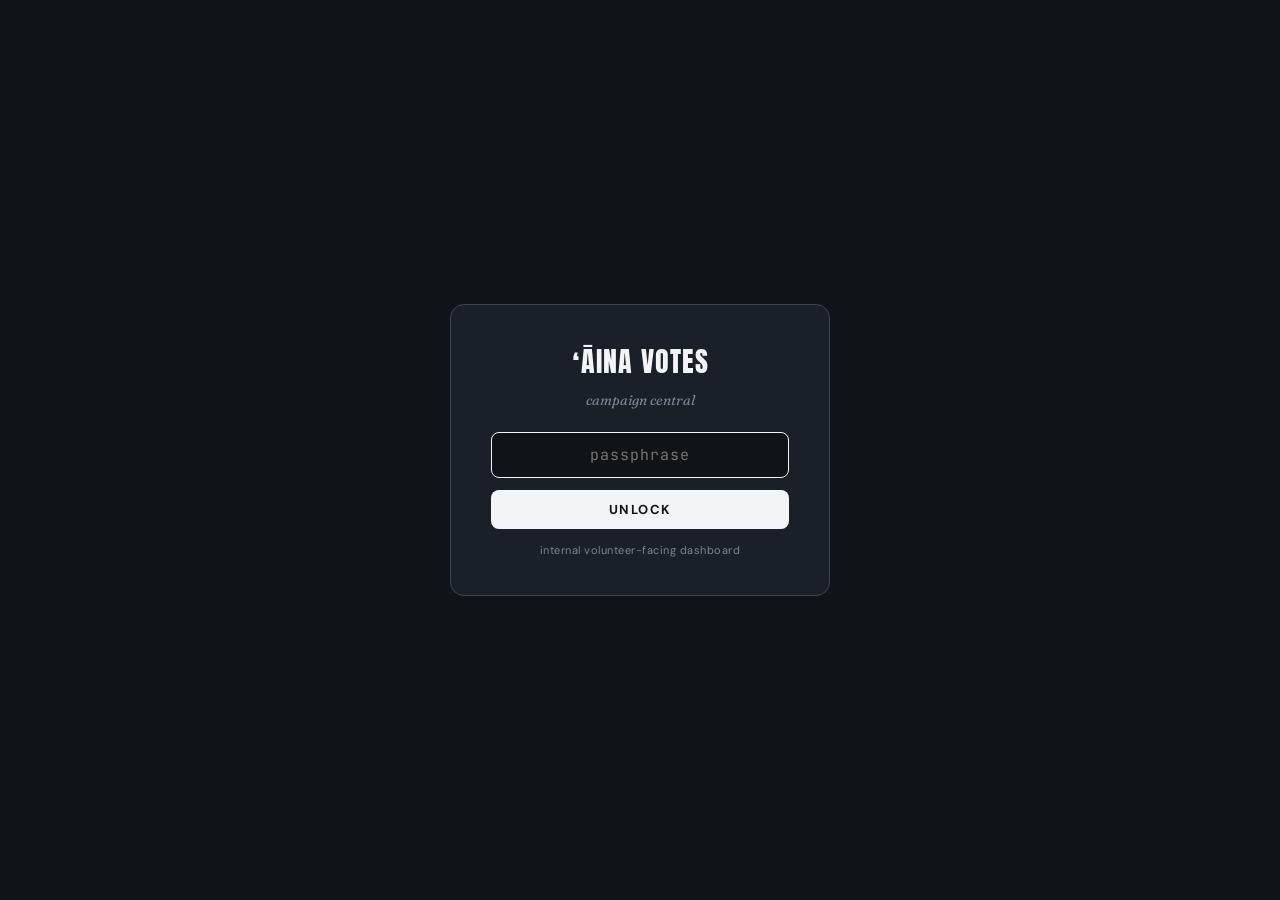
<file: index.html>
<!DOCTYPE html>
<html lang="en">
<head>
<meta charset="UTF-8">
<meta name="viewport" content="width=device-width, initial-scale=1.0">
<title>ʻĀina Votes — Campaign Central</title>
<link rel="icon" href="data:image/svg+xml,<svg xmlns='http://www.w3.org/2000/svg' viewBox='0 0 100 100'><text y='.9em' font-size='90'>🌺</text></svg>">
<link rel="stylesheet" href="shared/styles.css">
</head>
<body>

<!-- ============ PASSWORD GATE ============ -->
<div class="gate" id="gate">
  <form class="gate-box" id="gate-form" onsubmit="return false">
    <div class="gate-title">ʻĀina Votes</div>
    <div class="gate-sub">campaign central</div>
    <input type="password" class="gate-input" id="gate-input" autocomplete="off"
           placeholder="passphrase" autofocus>
    <button class="gate-btn" id="gate-btn" type="submit">Unlock</button>
    <div class="gate-hint" id="gate-hint">internal volunteer-facing dashboard</div>
  </form>
</div>

<!-- ============ APP ============ -->
<div class="app" id="app" style="display:none">
  <header class="app-header">
    <div>
      <div class="app-title">Campaign Central</div>
      <div class="app-subtitle">where the work shows up</div>
    </div>
    <div class="app-meta">
      <div class="updated" id="last-updated">loading…</div>
      <div class="refresh">auto-refresh · 30 min</div>
    </div>
  </header>

  <div class="period-bar" role="tablist">
    <button class="period-btn" data-period="week">This Week</button>
    <button class="period-btn" data-period="month">This Month</button>
    <button class="period-btn active" data-period="total">Cycle Total</button>
  </div>

  <div class="tiles" id="tiles"></div>

  <footer class="app-footer">
    <div>Source · Solidarity Tech · refreshed every 30 min</div>
    <div id="footer-meta"></div>
  </footer>
</div>

<script>
// =====================================================================
// Password gate (localStorage; rotate by bumping PASS_VERSION + PASS_HASH)
// =====================================================================
const PASS_VERSION = 'v1';
// SHA-256 of the actual password — set this once Sam provides it.
// Placeholder until then: gates against literal "lahui" (sha256 below).
const PASS_HASH = 'd3f1a165b88dccdcc8109dc7bfe67833e4d25e93ca5041049209bc234ba49d5f';

async function sha256(s) {
  const buf = await crypto.subtle.digest('SHA-256', new TextEncoder().encode(s));
  return [...new Uint8Array(buf)].map(b => b.toString(16).padStart(2, '0')).join('');
}

async function tryUnlock(input) {
  const h = await sha256(input);
  if (h === PASS_HASH) {
    localStorage.setItem('cd_unlocked', PASS_VERSION);
    show();
    return true;
  }
  return false;
}

function show() {
  document.getElementById('gate').style.display = 'none';
  document.getElementById('app').style.display = '';
  loadData();
}

function bindGate() {
  const input = document.getElementById('gate-input');
  const btn   = document.getElementById('gate-btn');
  const form  = document.getElementById('gate-form');
  const hint  = document.getElementById('gate-hint');
  if (!input || !btn || !form) {
    if (hint) hint.textContent = 'gate DOM missing — refresh hard (Ctrl+Shift+R)';
    return;
  }

  const attempt = () => {
    const val = input.value;
    hint.textContent = 'checking…';
    tryUnlock(val).then(ok => {
      if (ok) return; // showApp() already ran inside tryUnlock
      hint.textContent = 'wrong passphrase';
      input.classList.add('shake');
      setTimeout(() => input.classList.remove('shake'), 500);
      input.value = '';
      input.focus();
    }).catch(err => {
      hint.textContent = 'error: ' + (err && err.message ? err.message : String(err));
    });
  };

  btn.addEventListener('click', attempt);
  form.addEventListener('submit', (e) => { e.preventDefault(); attempt(); });
}

// Already unlocked? Skip the gate.
if (localStorage.getItem('cd_unlocked') === PASS_VERSION) {
  show();
} else {
  bindGate();
}

// =====================================================================
// Dashboard logic
// =====================================================================
const STATE = { period: 'total', data: null };
const fmt = (n) => Number(n || 0).toLocaleString('en-US');

function colorFor(pct, hasGoal) {
  if (!hasGoal) return 'neutral';
  if (pct >= 80) return 'green';
  if (pct >= 40) return 'orange';
  return 'red';
}

function pickSide(side, period) {
  return {
    count: side[`count_${period === 'total' ? 'total' : period}`],
    goal:  side[`goal_${period === 'total' ? 'total' : period === 'week' ? 'weekly' : 'monthly'}`],
    pct:   side[`pct_${period === 'total' ? 'total' : period}`],
  };
}

function renderTile(c, period) {
  const periodLabel =
    period === 'week'  ? 'this week'  :
    period === 'month' ? 'this month' : 'cycle total';

  const doorsView  = pickSide(c.doors,  period);
  const phonesView = pickSide(c.phones, period);

  function row(label, view, hasGoal) {
    const pct = Math.max(0, Math.min(100, view.pct || 0));
    const fillClass = colorFor(view.pct, hasGoal);
    const pendingCls = hasGoal ? '' : 'pending';
    return `
      <div class="tile-row ${pendingCls}">
        <div class="tile-row-head">
          <span class="tile-row-label">${label} · ${periodLabel}</span>
          ${hasGoal
            ? `<span class="tile-row-numbers">
                 <span class="count">${fmt(view.count)}</span>
                 <span class="slash">/</span>
                 <span>${fmt(view.goal)}</span>
                 <span class="pct">${(view.pct || 0).toFixed(0)}%</span>
               </span>`
            : `<span class="tile-row-numbers">
                 <span class="count">${fmt(view.count)}</span>
                 <span class="pending-flag">goal pending</span>
               </span>`}
        </div>
        <div class="bar"><div class="bar-fill ${fillClass}" style="width:${pct}%"></div></div>
      </div>
    `;
  }

  return `
    <a class="tile" data-campaign="${c.key}" href="detail.html?campaign=${c.key}"
       style="--tile-color:${c.primary_color}">
      <div class="tile-header">
        <div>
          <div class="tile-title">${c.name}</div>
          <div class="tile-candidate">${c.candidate || ''}</div>
        </div>
        <div class="tile-arrow">→</div>
      </div>
      <div class="tile-stack">
        ${row('Doors',  doorsView,  c.doors.has_goal)}
        ${row('Phones', phonesView, c.phones.has_goal)}
      </div>
    </a>
  `;
}

function render() {
  if (!STATE.data) return;
  const wrap = document.getElementById('tiles');

  // central.json has tile data but not candidate names — we keep candidate
  // in tile so the homepage looks complete; the fetch script can be extended
  // to include it. For now, look up from inline map.
  wrap.innerHTML = STATE.data.campaigns.map(c => renderTile(c, STATE.period)).join('');

  const ts = new Date(STATE.data.generated_at);
  const ago = Math.floor((Date.now() - ts.getTime()) / 60000);
  document.getElementById('last-updated').textContent =
    ago < 1 ? 'updated just now' : `updated ${ago} min ago`;
  document.getElementById('footer-meta').textContent =
    `${STATE.data.campaigns.length} campaigns · ${ts.toISOString().replace('T',' ').slice(0,16)} UTC`;
}

async function loadData() {
  try {
    const r = await fetch(`data/central.json?t=${Date.now()}`, { cache: 'no-store' });
    if (!r.ok) throw new Error(`HTTP ${r.status}`);
    STATE.data = await r.json();
    render();
  } catch (e) {
    document.getElementById('tiles').innerHTML =
      `<div class="error-state">Failed to load data/central.json — ${e.message}</div>`;
  }
}

document.querySelectorAll('.period-btn').forEach(btn => {
  btn.addEventListener('click', () => {
    document.querySelectorAll('.period-btn').forEach(b => b.classList.remove('active'));
    btn.classList.add('active');
    STATE.period = btn.dataset.period;
    render();
  });
});

setInterval(loadData, 30 * 60 * 1000);
setInterval(() => { if (STATE.data) render(); }, 60 * 1000);
</script>
</body>
</html>
</file>
<file: shared/styles.css>
/* =====================================================================
   ʻĀina Votes Campaign Central Dashboard - shared styles
   Design tokens, layout primitives, and shared components.
   Per-campaign brand overrides come from shared/brand/<key>.css
   ===================================================================== */

@import url('https://fonts.googleapis.com/css2?family=Anton&family=DM+Sans:wght@300;400;500;600;700&family=Fraunces:ital,opsz,wght@0,9..144,500..900;1,9..144,500..900&family=JetBrains+Mono:wght@300;400;500&display=swap');

:root {
  /* Neutral chrome (overridden by brand modules on detail pages) */
  --bg: #0F1419;
  --surface: #1A2028;
  --surface-2: #232A33;
  --surface-3: #2D3640;
  --border: #3A4452;
  --text: #F2F4F7;
  --text-secondary: #BCC4D0;
  --text-dim: #7A8494;

  /* Status colors (constant across brands) */
  --green: #4ADE80;
  --green-soft: rgba(74, 222, 128, 0.16);
  --orange: #FB923C;
  --orange-soft: rgba(251, 146, 60, 0.16);
  --red: #F87171;
  --red-soft: rgba(248, 113, 113, 0.16);
  --neutral: var(--text-dim);
  --neutral-soft: rgba(122, 132, 148, 0.16);

  --radius: 14px;
  --radius-sm: 8px;
  --radius-lg: 20px;

  --font: 'DM Sans', -apple-system, sans-serif;
  --font-display: 'Fraunces', 'Times New Roman', serif;
  --font-head: 'Anton', 'Impact', sans-serif;
  --mono: 'JetBrains Mono', monospace;
}

* { margin: 0; padding: 0; box-sizing: border-box; }
html, body { height: 100%; }
body {
  background: var(--bg);
  color: var(--text);
  font-family: var(--font);
  font-size: 15px;
  line-height: 1.45;
  -webkit-font-smoothing: antialiased;
}

a { color: inherit; text-decoration: none; }

/* ============ APP LAYOUT ============ */
.app {
  max-width: 1280px;
  margin: 0 auto;
  padding: 32px 40px 48px;
}

.app-header {
  display: flex;
  align-items: flex-end;
  justify-content: space-between;
  gap: 24px;
  padding-bottom: 24px;
  border-bottom: 2px solid var(--border);
  margin-bottom: 36px;
}
.app-title {
  font-family: var(--font-head);
  font-size: 48px;
  line-height: 0.95;
  letter-spacing: 1px;
  text-transform: uppercase;
  color: var(--text);
}
.app-subtitle {
  font-family: var(--font-display);
  font-style: italic;
  font-size: 20px;
  color: var(--text-secondary);
  margin-top: 4px;
}
.app-meta {
  text-align: right;
  font-family: var(--mono);
  font-size: 12px;
  color: var(--text-dim);
}
.app-meta .updated { margin-bottom: 4px; }
.app-meta .refresh {
  font-family: var(--font);
  font-size: 11px;
  letter-spacing: 1px;
  text-transform: uppercase;
}

/* ============ PERIOD TOGGLE ============ */
.period-bar {
  display: flex;
  justify-content: center;
  gap: 6px;
  margin-bottom: 36px;
}
.period-btn {
  font-family: var(--font);
  font-size: 12px;
  font-weight: 700;
  letter-spacing: 1.2px;
  text-transform: uppercase;
  padding: 10px 26px;
  border-radius: var(--radius-sm);
  border: 1.5px solid var(--border);
  background: var(--surface);
  color: var(--text-secondary);
  cursor: pointer;
  transition: all 0.15s;
}
.period-btn:hover { background: var(--surface-2); color: var(--text); }
.period-btn.active {
  background: var(--text);
  color: var(--bg);
  border-color: var(--text);
}

/* ============ CUSTOM DATE RANGE BAR ============ */
.custom-range {
  display: flex;
  justify-content: center;
  align-items: center;
  gap: 18px;
  margin: -18px 0 28px;
  font-family: var(--mono);
  font-size: 13px;
  color: var(--text-dim);
}
.custom-range label { display: inline-flex; align-items: center; gap: 8px; }
.custom-range input[type="date"] {
  background: var(--surface);
  border: 1.5px solid var(--border);
  border-radius: var(--radius-sm);
  color: var(--text);
  font-family: var(--mono);
  font-size: 13px;
  padding: 6px 10px;
}
.custom-apply {
  font-family: var(--font);
  font-size: 11px;
  font-weight: 700;
  letter-spacing: 1.2px;
  text-transform: uppercase;
  padding: 7px 16px;
  border-radius: var(--radius-sm);
  border: 1.5px solid var(--border);
  background: var(--text);
  color: var(--bg);
  cursor: pointer;
}
.custom-apply:hover { opacity: 0.85; }

/* ============ CAMPAIGN TILES (home page) ============ */
.tiles {
  display: grid;
  grid-template-columns: repeat(2, 1fr);
  gap: 24px;
}

.tile {
  background: var(--surface);
  border: 1.5px solid var(--border);
  border-radius: var(--radius-lg);
  padding: 28px 28px 24px;
  cursor: pointer;
  transition: transform 0.15s, border-color 0.15s, background 0.15s;
  display: flex;
  flex-direction: column;
  gap: 22px;
  position: relative;
  overflow: hidden;
}
.tile:hover {
  transform: translateY(-2px);
  border-color: var(--tile-color, var(--text-secondary));
  background: var(--surface-2);
}
.tile::before {
  content: '';
  position: absolute;
  inset: 0 0 auto 0;
  height: 4px;
  background: var(--tile-color, var(--text-secondary));
}

.tile-header {
  display: flex;
  align-items: flex-start;
  justify-content: space-between;
  gap: 16px;
}
.tile-title {
  font-family: var(--font-head);
  font-size: 36px;
  line-height: 1.0;
  letter-spacing: 0.8px;
  text-transform: uppercase;
  color: var(--text);
}
.tile-candidate {
  font-family: var(--font-display);
  font-style: italic;
  font-size: 14px;
  color: var(--text-dim);
  margin-top: 4px;
}
.tile-arrow {
  font-family: var(--mono);
  font-size: 22px;
  color: var(--tile-color, var(--text-dim));
  opacity: 0.7;
}

.tile-stack {
  display: flex;
  flex-direction: column;
  gap: 16px;
}

.tile-row {
  display: flex;
  flex-direction: column;
  gap: 6px;
}
.tile-row-head {
  display: flex;
  align-items: baseline;
  justify-content: space-between;
}
.tile-row-label {
  font-family: var(--font);
  font-size: 11px;
  font-weight: 700;
  letter-spacing: 1.4px;
  text-transform: uppercase;
  color: var(--text-dim);
}
.tile-row-numbers {
  display: flex;
  align-items: baseline;
  gap: 6px;
  font-family: var(--mono);
  font-size: 13px;
  color: var(--text-secondary);
}
.tile-row-numbers .count { color: var(--text); font-weight: 600; }
.tile-row-numbers .slash { color: var(--text-dim); }
.tile-row-numbers .pct {
  font-family: var(--font-head);
  font-size: 18px;
  margin-left: 8px;
  color: var(--text);
  letter-spacing: 0.5px;
}

/* ============ PROGRESS BAR ============ */
.bar {
  height: 14px;
  background: var(--surface-3);
  border-radius: 7px;
  overflow: hidden;
  position: relative;
}
.bar-fill {
  height: 100%;
  border-radius: 7px;
  transition: width 0.5s ease, background 0.2s;
}
.bar-fill.green   { background: var(--green); }
.bar-fill.orange  { background: var(--orange); }
.bar-fill.red     { background: var(--red); }
.bar-fill.neutral { background: var(--neutral); }

.tile-row.pending .bar-fill { background: var(--surface-3); }
.tile-row.pending .tile-row-numbers .pct { color: var(--text-dim); }
.tile-row.pending .pending-flag {
  font-family: var(--mono);
  font-size: 10px;
  color: var(--text-dim);
  letter-spacing: 1px;
  text-transform: uppercase;
}

/* ============ FOOTER ============ */
.app-footer {
  margin-top: 40px;
  padding-top: 18px;
  border-top: 1px solid var(--border);
  display: flex;
  justify-content: space-between;
  font-family: var(--mono);
  font-size: 11px;
  color: var(--text-dim);
}

/* ============ PASSWORD GATE ============ */
.gate {
  position: fixed;
  inset: 0;
  background: var(--bg);
  display: flex;
  align-items: center;
  justify-content: center;
  z-index: 100;
}
.gate-box {
  background: var(--surface);
  border: 1.5px solid var(--border);
  border-radius: var(--radius);
  padding: 36px 40px;
  width: 380px;
  text-align: center;
}
.gate-title {
  font-family: var(--font-head);
  font-size: 28px;
  letter-spacing: 1px;
  text-transform: uppercase;
  margin-bottom: 8px;
}
.gate-sub {
  font-family: var(--font-display);
  font-style: italic;
  font-size: 14px;
  color: var(--text-dim);
  margin-bottom: 22px;
}
.gate-input {
  width: 100%;
  padding: 12px 14px;
  background: var(--bg);
  border: 1.5px solid var(--border);
  border-radius: var(--radius-sm);
  color: var(--text);
  font-family: var(--mono);
  font-size: 15px;
  letter-spacing: 1px;
  text-align: center;
  outline: none;
}
.gate-input:focus { border-color: var(--text); }
.gate-input.shake { animation: shake 0.4s; border-color: var(--red); }
@keyframes shake {
  0%, 100% { transform: translateX(0); }
  25% { transform: translateX(-6px); }
  75% { transform: translateX(6px); }
}
.gate-btn {
  width: 100%;
  margin-top: 12px;
  padding: 11px;
  background: var(--text);
  color: var(--bg);
  border: none;
  border-radius: var(--radius-sm);
  font-family: var(--font);
  font-size: 13px;
  font-weight: 700;
  letter-spacing: 1.5px;
  text-transform: uppercase;
  cursor: pointer;
}
.gate-btn:hover { background: var(--text-secondary); }
.gate-hint {
  font-family: var(--font);
  font-size: 11px;
  color: var(--text-dim);
  margin-top: 14px;
  letter-spacing: 0.5px;
  min-height: 1.4em;
}

/* ============ ERROR STATE ============ */
.error-state {
  grid-column: 1 / -1;
  padding: 50px;
  text-align: center;
  color: var(--red);
  font-family: var(--mono);
  background: var(--red-soft);
  border-radius: var(--radius);
}
</file>
<file: shared/detail.css>
/* =====================================================================
   Detail page styles: header, split layout, big numbers, SVG chart
   ===================================================================== */

.detail-header { align-items: center; }
.detail-header .back-link {
  display: inline-block;
  font-family: var(--mono);
  font-size: 12px;
  color: var(--text-dim);
  letter-spacing: 1px;
  margin-bottom: 8px;
}
.detail-header .back-link:hover { color: var(--text); }

/* ============ SPLIT LAYOUT ============ */
.detail-split {
  display: grid;
  grid-template-columns: 1fr 1fr;
  gap: 28px;
  margin-bottom: 24px;
}

.side {
  background: var(--surface);
  border: 1.5px solid var(--border);
  border-radius: var(--radius-lg);
  padding: 28px;
  display: flex;
  flex-direction: column;
  gap: 22px;
  min-width: 0;
}
.side[data-channel="door"]  { --channel-color: var(--door-color, var(--green)); }
.side[data-channel="phone"] { --channel-color: var(--phone-color, var(--orange)); }

.side-head {
  display: flex;
  align-items: baseline;
  justify-content: space-between;
  gap: 16px;
}
.side-pill {
  font-family: var(--font);
  font-size: 12px;
  font-weight: 800;
  letter-spacing: 1.8px;
  text-transform: uppercase;
  padding: 6px 12px;
  border-radius: var(--radius-sm);
  background: var(--channel-color);
  color: var(--bg);
}
.side-window {
  font-family: var(--mono);
  font-size: 12px;
  color: var(--text-dim);
}

/* ============ BIG NUMBERS ============ */
.side-numbers { display: flex; align-items: baseline; gap: 18px; }
.num-stack { display: flex; align-items: baseline; gap: 14px; flex-wrap: wrap; }
.num-count {
  font-family: var(--font-head);
  font-size: 78px;
  line-height: 0.88;
  letter-spacing: 0.5px;
  color: var(--channel-color);
}
.num-line {
  display: flex;
  align-items: baseline;
  gap: 8px;
  font-family: var(--font);
  color: var(--text-secondary);
}
.num-of { font-style: italic; font-family: var(--font-display); color: var(--text-dim); font-size: 16px; }
.num-goal {
  font-family: var(--font-head);
  font-size: 32px;
  color: var(--text-dim);
  letter-spacing: 0.4px;
}
.num-pct {
  font-family: var(--font-head);
  font-size: 24px;
  margin-left: 10px;
  padding: 4px 10px;
  border-radius: var(--radius-sm);
  letter-spacing: 0.5px;
}
.num-pct.green   { background: var(--green-soft);   color: var(--green); }
.num-pct.orange  { background: var(--orange-soft);  color: var(--orange); }
.num-pct.red     { background: var(--red-soft);     color: var(--red); }
.num-pct.pending { background: transparent; color: var(--text-dim); font-size: 14px; }

/* ============ CHART ============ */
.chart-wrap { width: 100%; }
.chart {
  width: 100%;
  height: auto;
  display: block;
  font-family: var(--mono);
}
.chart-grid { stroke: var(--surface-3); stroke-width: 1; stroke-dasharray: 2 4; }
.chart-y-label {
  font-size: 10px;
  fill: var(--text-dim);
  text-anchor: end;
}
.chart-x-label {
  font-size: 12px;
  font-weight: 500;
  fill: var(--text-secondary);
  letter-spacing: 0.3px;
}
.chart-area    { fill: var(--channel-color); opacity: 0.15; }
.chart-line {
  fill: none;
  stroke: var(--channel-color);
  stroke-width: 2.5;
  stroke-linecap: round;
  stroke-linejoin: round;
}
.chart-dot {
  fill: var(--channel-color);
  stroke: var(--surface);
  stroke-width: 2;
}

/* Thermometer */
.therm-track { fill: var(--surface-3); }
.therm-tick { stroke: var(--text); stroke-width: 1; opacity: 0.5; }
.therm-tick-label {
  font-size: 10px;
  fill: var(--text-dim);
  letter-spacing: 0.5px;
}
.therm-current {
  font-family: var(--font-head);
  font-size: 16px;
  fill: var(--bg);
  letter-spacing: 0.5px;
  pointer-events: none;
}
.therm-current-outside {
  font-family: var(--font-head);
  font-size: 14px;
  fill: var(--text);
  letter-spacing: 0.5px;
  pointer-events: none;
}
.therm-pct {
  font-family: var(--mono);
  font-size: 11px;
  fill: var(--text-dim);
}

/* ============ FOOT / WARNINGS ============ */
.side-foot {
  margin-top: auto;
  padding-top: 8px;
  font-family: var(--mono);
  font-size: 11px;
  color: var(--text-dim);
}
.foot-pending { color: var(--text-dim); font-style: italic; }
.foot-meta { letter-spacing: 0.5px; }
.foot-baseline { color: var(--text-dim); font-style: italic; }

.warnings {
  margin-bottom: 24px;
}
.warning-list {
  list-style: none;
  background: var(--orange-soft);
  border: 1px solid var(--orange);
  border-radius: var(--radius-sm);
  padding: 12px 18px;
  font-family: var(--mono);
  font-size: 12px;
  color: var(--orange);
}
.warning-list li { padding: 3px 0; }
</file>
